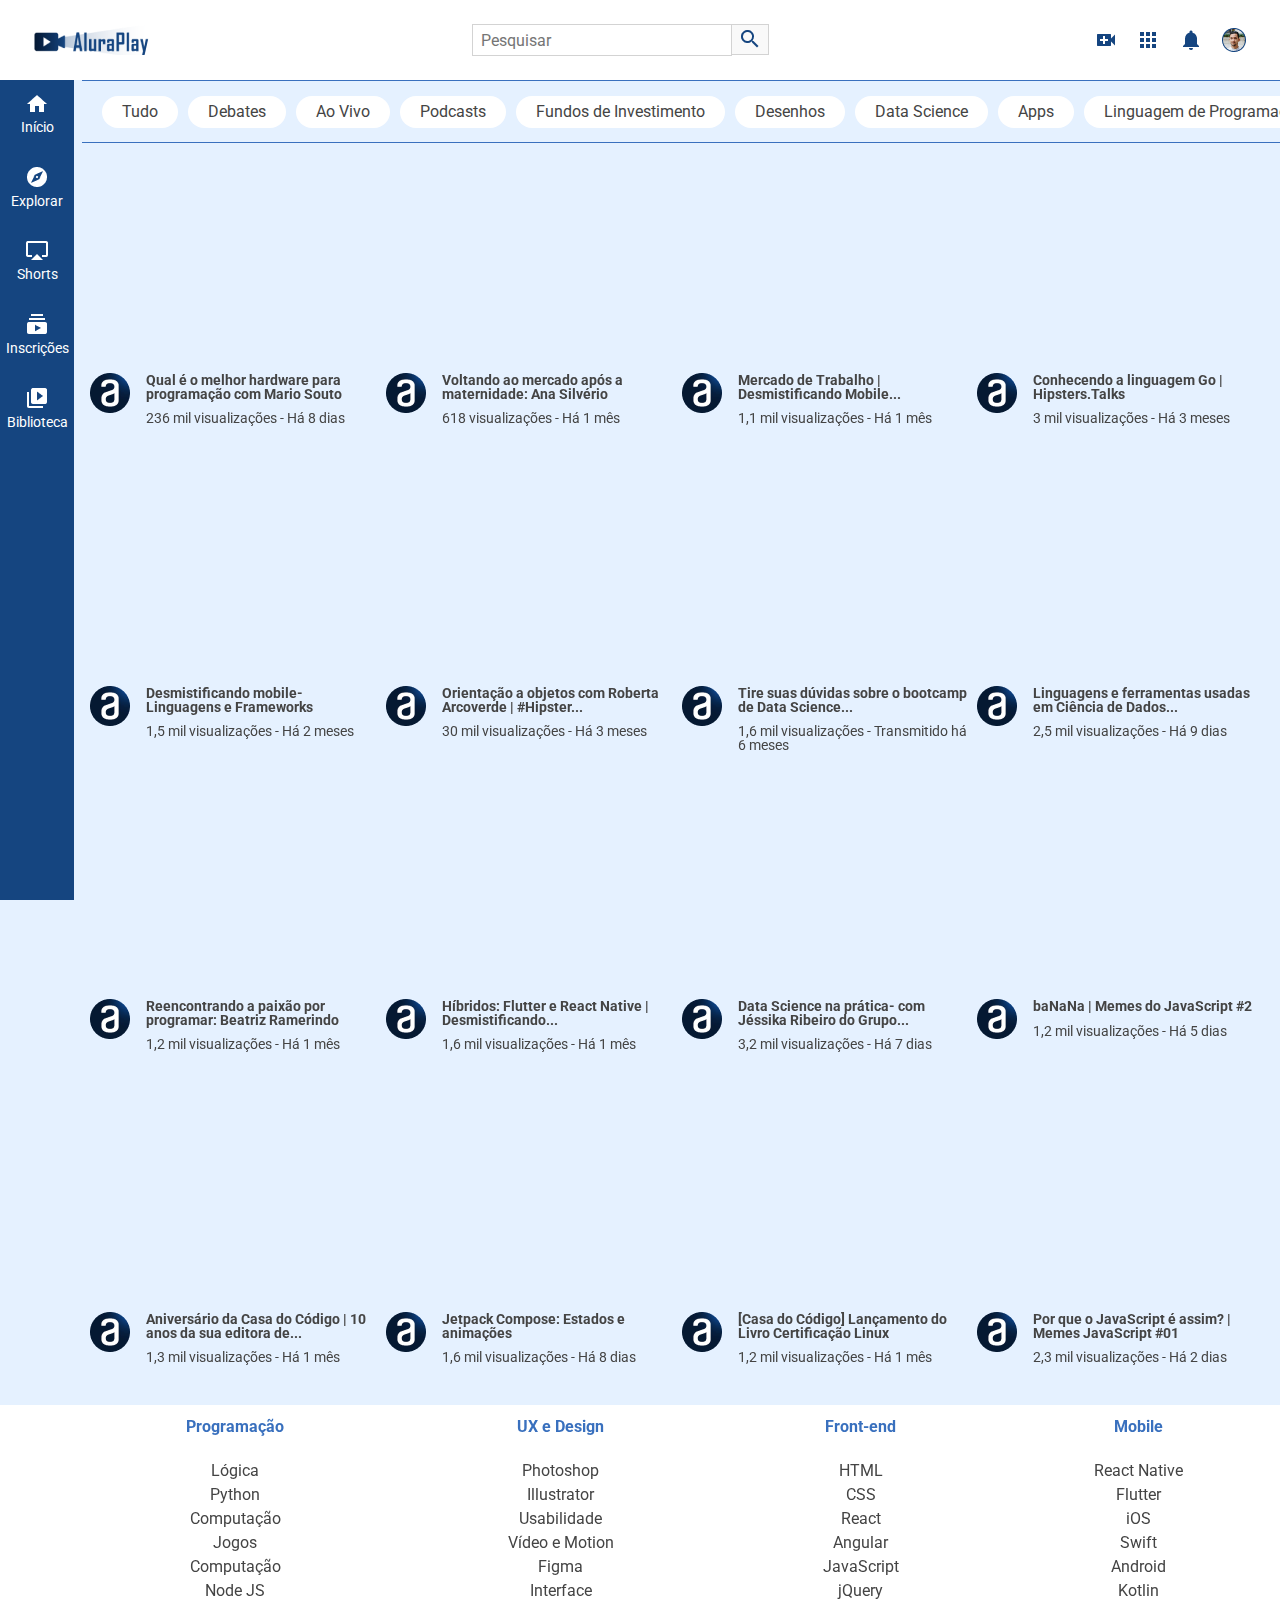
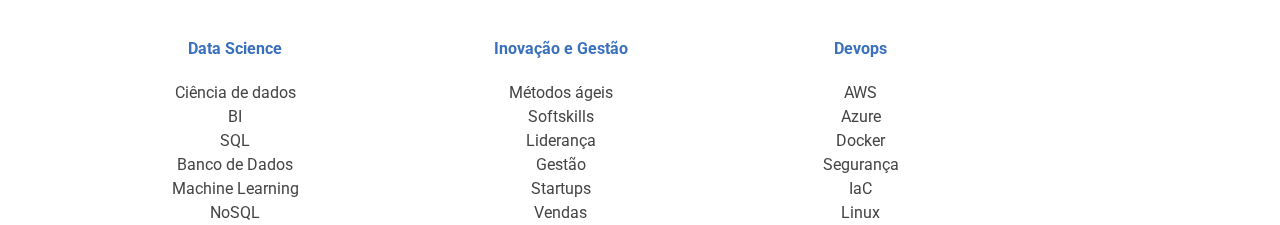
<file: index.html>
<!DOCTYPE html>
<html lang="pt-br">

<head>
    <meta charset="UTF-8"/>
    <meta http-equiv="X-UA-Compatible" content="IE=edge"/>
    <meta name="viewport" content="width=device-width, initial-scale=1.0"/>
    <link href="https://fonts.googleapis.com/css2?family=Roboto:wght@400;700&display=swap" rel="stylesheet">
    <link rel="stylesheet" href="./css/reset.css">
    <link rel="stylesheet" href="./css/estilos.css">
    <link rel="stylesheet" href="./css/flexbox.css">
    <title>AluraPlay</title>
    <link rel="shortcut icon" href="./img/favicon.ico" type="image/x-icon">
</head>

<body>
    <header>
        
        <nav class="cabecalho__container">

            <h1 class="logo__item" href="#"></h1>

            <div class="cabecalho__pesquisar_item">
                <form action="">
                    <input type="search" placeholder="Pesquisar" id="pesquisar" class="pesquisar__input">
                    <label for="pesquisar" class="pesquisar__label"></label>
                </form>
                <a href="#" class="cabecalho__audio"></a>
            </div>

            <div class="cabecalho__icones__item">
                <a href="#" class="cabecalho__videos"></a>
                <a href="#" class="cabecalho__apps"></a>
                <a href="#" class="cabecalho__notificacoes"></a>
                <a href="#" class="cabecalho__avatar"></a>
            </div>

        </nav> 
        
    </header>

    <aside class="menu__container">
        <ul class="menu__lista">
            <li>
                <a href="#" class="menu__itens">
                    <i class="icone__inicio icone-item"></i>
                    <span>Início</span></a>
            </li>

            <li>
                <a href="#" class="menu__itens">
                    <i class="icone__explorar icone-item"></i>
                    <span>Explorar</span></a>
            </li>

            <li>
                <a href="#" class="menu__itens">
                    <i class="icone__shorts icone-item"></i>
                    <span>Shorts</span></a>
            </li>

            <li>
                <a href="#" class="menu__itens">
                    <i class="icone__inscricoes icone-item"></i>
                    <span>Inscrições</span></a>
            </li>

            <li>
                <a href="#" class="menu__itens">
                    <i class="icone__biblioteca icone-item"></i>
                    <span>Biblioteca</span></a>
            </li>

        </ul>

        <ul class="menu__lista">
            <li>
                <a href="#" class="menu__itens">
                    <i class="icone__historico icone-item"></i>
                    <span>Histórico</span></a>
            </li>

            <li>
                <a href="#" class="menu__itens">
                    <i class="icone__relogio icone-item"></i>
                    <span>Assistir mais tarde</span></a>
            </li>

            <li>
                <a href="#" class="menu__itens">
                    <i class="icone__like icone-item"></i>
                    <span>Marcados com like</span></a>
            </li>

        </ul>

        <ul class="menu__lista">
            <li>
                <a class="menu__itens" href="#">
                    <i class="icone__mostrar icone-item"></i>
                    <span>Mostrar mais 2</span></a>
            </li>

            <li>
                <a class="menu__itens" href="#">
                    <i class="icone__deschamps icone-item"></i>
                    <span>Felipe Deschamps</span></a>
            </li>

            <li>
                <a class="menu__itens" href="#">
                    <i class="icone__nerd icone-item"></i>
                    <span>Jovem Nerd</span></a>
            </li>

            <li>
                <a class="menu__itens" href="#">
                    <i class="icone__souto icone-item"></i>
                    <span>Mario Souto</span></a>
            </li>

            <li>
                <a class="menu__itens" href="#">
                    <i class="icone__iamarino icone-item"></i>
                    <span>Atila Iamarino</span></a>
            </li>

            <li>
                <a class="menu__itens" href="#">
                    <i class="icone__ballerini icone-item"></i>
                    <span>Rafaella Ballerini</span></a>
            </li>

            <li>
                <a class="menu__itens" href="#">
                    <i class="icone__gaveta icone-item"></i>
                    <span>Gaveta</span></a>
            </li>

            <li>
                <a class="menu__itens" href="#">
                    <i class="icone__alura icone-item"></i>
                    <span>Alura</span></a>
            </li>

            <li>
                <a class="menu__itens inscricoes" href="#">INSCRIÇÕES</a>
            </li>

        </ul>

        <ul class="menu__lista">
            <li class="jogos">
                <a href="#" class="menu__itens">
                    <i class="icone__jogos icone-item"></i>
                    <span>Jogos</span></a>
            </li>

            <li class="filmes">
                <a href="#" class="menu__itens">
                    <i class="icone__filmes icone-item"></i>
                    <span>Filmes</span></a>
            </li>

            <li class="premium">
                <a href="#" class="menu__itens">
                    <i class="icone__videos icone-item"></i>
                    <span>Vídeo Premium</span></a>
            </li>

            <li class="menu__itens maispagina">
                <a href="#">MAIS DA PÁGINA</a>
            </li>

        </ul>
    </aside>

    <section class="superior__secao__container">
        <a class="superior__item" href="#">Tudo</a>
        <a class="superior__item" href="#">Debates</a>
        <a class="superior__item" href="#">Ao Vivo</a>
        <a class="superior__item" href="#">Podcasts</a>
        <a class="superior__item" href="#">Fundos de Investimento</a>
        <a class="superior__item" href="#">Desenhos</a>
        <a class="superior__item" href="#">Data Science</a>
        <a class="superior__item" href="#">Apps</a>
        <a class="superior__item" href="#">Linguagem de Programação</a>
        <a class="superior__item" href="#">Ciência da Computação</a>
        <a class="superior__item" href="#">Marketing</a>
    </section>

    <ul class="videos__container">
        <li class="videos__item">
            <iframe width="100%"  height="72%" src="https://www.youtube.com/embed/pA-EgOaF23I" title="YouTube video player" frameborder="0"
                allow="accelerometer; autoplay; clipboard-write; encrypted-media; gyroscope; picture-in-picture"
                allowfullscreen></iframe>
            <div class="descricao-video">
                <img src="./img/videos/Ellipse 11.png" alt="Logo do canal Alura Cursos Online">
                <h3>Qual é o melhor hardware para programação com Mario Souto</h3>
                <p>236 mil visualizações - Há 8 dias</p>
            </div>
        </li>
        <li class="videos__item">
            <iframe width="100%"  height="72%" src="https://www.youtube.com/embed/OrnUhR41MYI"
                title="Voltando ao mercado após a maternidade: Ana Silvério" frameborder="0"
                allow="accelerometer; autoplay; clipboard-write; encrypted-media; gyroscope; picture-in-picture"
                allowfullscreen></iframe>
            <div class="descricao-video">
                <img src="./img/videos/Ellipse 11.png" alt="Logo do canal Alura Cursos Online">
                <h3>Voltando ao mercado após a maternidade: Ana Silvério</h3>
                <p>618 visualizações - Há 1 mês</p>
            </div>
        </li>
        <li class="videos__item">
            <iframe width="100%"  height="72%" src="https://www.youtube.com/embed/YhnNOTde2I0"
                title="Mercado de Trabalho | Desmistificando Mobile - Episódio 5" frameborder="0"
                allow="accelerometer; autoplay; clipboard-write; encrypted-media; gyroscope; picture-in-picture"
                allowfullscreen></iframe>
            <div class="descricao-video">
                <img src="./img/videos/Ellipse 11.png" alt="Logo do canal Alura Cursos Online">
                <h3>Mercado de Trabalho | Desmistificando Mobile...</h3>
                <p>1,1 mil visualizações - Há 1 mês</p>
            </div>
        </li>
        <li class="videos__item">
            <iframe width="100%"  height="72%" src="https://www.youtube.com/embed/y8FeZMv37WU" title="Conhecendo a linguagem Go | Hipsters.Talks"
                frameborder="0"
                allow="accelerometer; autoplay; clipboard-write; encrypted-media; gyroscope; picture-in-picture"
                allowfullscreen></iframe>
            <div class="descricao-video">
                <img src="./img/videos/Ellipse 11.png" alt="Logo do canal Alura Cursos Online">
                <h3>Conhecendo a linguagem Go | Hipsters.Talks</h3>
                <p>3 mil visualizações - Há 3 meses</p>
            </div>
        </li>
        <li class="videos__item">
            <iframe width="100%"  height="72%" src="https://www.youtube.com/embed/fmu1LQvZhms"
                title="Desmistificando mobile- Linguagens e Frameworks - Episódio 2" frameborder="0"
                allow="accelerometer; autoplay; clipboard-write; encrypted-media; gyroscope; picture-in-picture"
                allowfullscreen></iframe>
            <div class="descricao-video">
                <img src="./img/videos/Ellipse 11.png" alt="Logo do canal Alura Cursos Online">
                <h3>Desmistificando mobile- Linguagens e Frameworks</h3>
                <p>1,5 mil visualizações - Há 2 meses</p>
            </div>
        </li>
        <li class="videos__item">
            <iframe width="100%"  height="72%" src="https://www.youtube.com/embed/jpuJ1qrluoU"
                title="Orientação a objetos com Roberta Arcoverde | #HipstersPontoTube" frameborder="0"
                allow="accelerometer; autoplay; clipboard-write; encrypted-media; gyroscope; picture-in-picture"
                allowfullscreen></iframe>
            <div class="descricao-video">
                <img src="./img/videos/Ellipse 11.png" alt="Logo do canal Alura Cursos Online">
                <h3>Orientação a objetos com Roberta Arcoverde | #Hipster...</h3>
                <p>30 mil visualizações - Há 3 meses</p>
            </div>
        </li>
        <li class="videos__item">
            <iframe width="100%"  height="72%" src="https://www.youtube.com/embed/2HhPcadvjqU"
                title="Tire suas dúvidas sobre o bootcamp de Data Science." frameborder="0"
                allow="accelerometer; autoplay; clipboard-write; encrypted-media; gyroscope; picture-in-picture"
                allowfullscreen></iframe>
            <div class="descricao-video">
                <img src="./img/videos/Ellipse 11.png" alt="Logo do canal Alura Cursos Online">
                <h3>Tire suas dúvidas sobre o bootcamp de Data Science...</h3>
                <p>1,6 mil visualizações - Transmitido há 6 meses</p>
            </div>
        </li>
        <li class="videos__item">
            <iframe width="100%"  height="72%" src="https://www.youtube.com/embed/h83e1aAM5xQ" title="
                4:06
                TOCANDO AGORA
                Linguagens e ferramentas usadas em Ciência de Dados | Universo Data Science - Episódio 3"
                frameborder="0"
                allow="accelerometer; autoplay; clipboard-write; encrypted-media; gyroscope; picture-in-picture"
                allowfullscreen></iframe>
            <div class="descricao-video">
                <img src="./img/videos/Ellipse 11.png" alt="Logo do canal Alura Cursos Online">
                <h3>Linguagens e ferramentas usadas em Ciência de Dados...</h3>
                <p>2,5 mil visualizações - Há 9 dias</p>
            </div>
        </li>
        <li class="videos__item">
            <iframe width="100%"  height="72%" src="https://www.youtube.com/embed/CnB3eLTrkn4"
                title="Reencontrando a paixão por programar: Beatriz Ramerindo" frameborder="0"
                allow="accelerometer; autoplay; clipboard-write; encrypted-media; gyroscope; picture-in-picture"
                allowfullscreen></iframe>
            <div class="descricao-video">
                <img src="./img/videos/Ellipse 11.png" alt="Logo do canal Alura Cursos Online">
                <h3>Reencontrando a paixão por programar: Beatriz Ramerindo</h3>
                <p>1,2 mil visualizações - Há 1 mês</p>
            </div>
        </li>
        <li class="videos__item">
            <iframe width="100%"  height="72%" src="https://www.youtube.com/embed/vf9P_PycgRw"
                title="Híbridos: Flutter e React Native | Desmistificando Mobile - Episódio 4" frameborder="0"
                allow="accelerometer; autoplay; clipboard-write; encrypted-media; gyroscope; picture-in-picture"
                allowfullscreen></iframe>
            <div class="descricao-video">
                <img src="./img/videos/Ellipse 11.png" alt="Logo do canal Alura Cursos Online">
                <h3>Híbridos: Flutter e React Native | Desmistificando...</h3>
                <p>1,6 mil visualizações - Há 1 mês</p>
            </div>
        </li>
        <li class="videos__item">
            <iframe width="100%"  height="72%" src="https://www.youtube.com/embed/Nts3P35mHzE"
                title="Data Science na prática- com Jéssika Ribeiro do Grupo Boticário | Universo Data Science - Episódio 4"
                frameborder="0"
                allow="accelerometer; autoplay; clipboard-write; encrypted-media; gyroscope; picture-in-picture"
                allowfullscreen></iframe>
            <div class="descricao-video">
                <img src="./img/videos/Ellipse 11.png" alt="Logo do canal Alura Cursos Online">
                <h3>Data Science na prática- com Jéssika Ribeiro do Grupo...</h3>
                <p>3,2 mil visualizações - Há 7 dias</p>
            </div>
        </li>
        <li class="videos__item">
            <iframe width="100%"  height="72%" src="https://www.youtube.com/embed/HBVCsBtsmzA" title="baNaNa | Memes do JavaScript - Episódio 2"
                frameborder="0"
                allow="accelerometer; autoplay; clipboard-write; encrypted-media; gyroscope; picture-in-picture"
                allowfullscreen></iframe>
            <div class="descricao-video">
                <img src="./img/videos/Ellipse 11.png" alt="Logo do canal Alura Cursos Online">
                <h3>baNaNa | Memes do JavaScript #2</h3>
                <p>1,2 mil visualizações - Há 5 dias</p>
            </div>
        </li>
        <li class="videos__item">
            <iframe width="100%"  height="72%" src="https://www.youtube.com/embed/SyEdlBSw11k"
                title="Aniversário da Casa do Código | 10 anos da sua editora de Tecnologia" frameborder="0"
                allow="accelerometer; autoplay; clipboard-write; encrypted-media; gyroscope; picture-in-picture"
                allowfullscreen></iframe>
            <div class="descricao-video">
                <img src="./img/videos/Ellipse 11.png" alt="Logo do canal Alura Cursos Online">
                <h3>Aniversário da Casa do Código | 10 anos da sua editora de...</h3>
                <p>1,3 mil visualizações - Há 1 mês</p>
            </div>
        </li>
        <li class="videos__item">
            <iframe width="100%"  height="72%" src="https://www.youtube.com/embed/FKYBCl_I9zU"
                title="Jetpack Compose: Estados e animações | #AluraMais" frameborder="0"
                allow="accelerometer; autoplay; clipboard-write; encrypted-media; gyroscope; picture-in-picture"
                allowfullscreen></iframe>
            <div class="descricao-video">
                <img src="./img/videos/Ellipse 11.png" alt="Logo do canal Alura Cursos Online">
                <h3>Jetpack Compose: Estados e animações</h3>
                <p>1,6 mil visualizações - Há 8 dias</p>
            </div>
        </li>
        <li class="videos__item">
            <iframe width="100%"  height="72%" src="https://www.youtube.com/embed/68EGCA67g_A"
                title="[Casa do Código] Lançamento do Livro Certificação Linux" frameborder="0"
                allow="accelerometer; autoplay; clipboard-write; encrypted-media; gyroscope; picture-in-picture"
                allowfullscreen></iframe>
            <div class="descricao-video">
                <img src="./img/videos/Ellipse 11.png" alt="Logo do canal Alura Cursos Online">
                <h3>[Casa do Código] Lançamento do Livro Certificação Linux</h3>
                <p>1,2 mil visualizações - Há 1 mês</p>
            </div>
        </li>
        <li class="videos__item">
            <iframe width="100%"  height="72%" src="https://www.youtube.com/embed/VHxoyduIt18"
                title="Por que o JavaScript é assim? | Memes do JavaScript - Episódio 1" frameborder="0"
                allow="accelerometer; autoplay; clipboard-write; encrypted-media; gyroscope; picture-in-picture"
                allowfullscreen></iframe>
            <div class="descricao-video">
                <img src="./img/videos/Ellipse 11.png" alt="Logo do canal Alura Cursos Online">
                <h3>Por que o JavaScript é assim? | Memes JavaScript #01</h3>
                <p>2,3 mil visualizações - Há 2 dias</p>
            </div>
        </li>


    </ul>

    <footer class="rodape__container">
        <section>
            <h2 class="rodape__titulo">Programação</h2>
            <p class="rodape__texto">Lógica</p>
            <p>Python</p>
            <p>Computação</p>
            <p>Jogos</p>
            <p>Computação</p>
            <p>Node JS</p>
        </section>


        <section>
            <h2 class="rodape__titulo">Data Science</h2>
            <p class="rodape__texto">Ciência de dados</p>
            <p>BI</p>
            <p>SQL</p>
            <p>Banco de Dados</p>
            <p>Machine Learning</p>
            <p>NoSQL</p>
        </section>

        <section>
            <h2 class="rodape__titulo">UX e Design</h2>
            <p class="rodape__texto">Photoshop</p>
            <p>Illustrator</p>
            <p>Usabilidade</p>
            <p>Vídeo e Motion</p>
            <p>Figma</p>
            <p>Interface</p>
        </section>

        <section>
            <h2 class="rodape__titulo">Inovação e Gestão</h2>
            <p class="rodape__texto">Métodos ágeis</p>
            <p>Softskills</p>
            <p>Liderança</p>
            <p>Gestão</p>
            <p>Startups</p>
            <p>Vendas</p>
        </section>

        <section>
            <h2 class="rodape__titulo">Front-end</h2>
            <p class="rodape__texto">HTML</p>
            <p>CSS</p>
            <p>React</p>
            <p>Angular</p>
            <p>JavaScript</p>
            <p>jQuery</p>
        </section>

        <section>
            <h2 class="rodape__titulo">Devops</h2>
            <p class="rodape__texto">AWS</p>
            <p>Azure</p>
            <p>Docker</p>
            <p>Segurança</p>
            <p>IaC</p>
            <p>Linux</p>
        </section>

        <section>
            <h2 class="rodape__titulo">Mobile</h2>
            <p class="rodape__texto">React Native</p>
            <p>Flutter</p>
            <p>iOS</p>
            <p>Swift</p>
            <p>Android</p>
            <p>Kotlin</p>
        </section>

    </footer>
    
</body>

</html>
</file>
<file: css/estilos.css>
*,
*::before,
*::after{
    --azul-escuro: #154580;
    --azul-medio: #3970BE;
    --azul-claro: #E5F1FF;
    --cinza-texto: #444444;
    --cinza-claro: #ECECEC;
    box-sizing: border-box;
}

body{
    font-family: Roboto, Arial, Helvetica, sans-serif;
    background-color: var(--azul-claro);
    position: relative;
    width: 100%;
    height: 100%;
    overflow: auto;
    font-size: 14px;
    color: white;
    box-sizing: border-box;
    text-align: center;
}   


.cabecalho__container {
    background-color: white;
    height: 80px;
    width: 100%;
    padding: 0 25px;
}

.logo__item {
    background-image: url(../img/cabecalho/Logo.png);
    background-repeat: no-repeat;
    padding: 15px 65px;
    cursor: pointer;   
}

.pesquisar__input {
    width: 260px;
    height: 32px;
    border: 1px solid rgb(211,211,211);
    font-size: 16px;
    padding: 3px 8px;
    border: 1px solid rgb(211,211,211);

}

.pesquisar__label {
    background-image: url(../img/cabecalho/search.png);
    background-repeat: no-repeat;
    background-position: center;
    border: 1px solid rgb(211,211,211);
    background-color: #F9F9F9;
    border-left: none;
    padding: 8px 18px 5px;
    cursor: pointer;
    
}

.cabecalho__audio {
    background-image: url(../img/cabecalho/mic.png);
    padding: 20px;
    display: none;
}


.cabecalho__videos{
    background-image: url(../img/cabecalho/video_call.png);
    background-repeat: no-repeat;
    background-position: center;
    padding: 20px;
}

.cabecalho__apps {
    background-image: url(../img/cabecalho/apps.png);
    background-repeat: no-repeat;
    background-position: center;
    padding: 13px 30px 13px 13px;
}

.cabecalho__notificacoes {
    background-image: url(../img/cabecalho/notifications.png);
    background-repeat: no-repeat;
    background-position: center;
    padding: 13px 30px 13px 13px;
}

.cabecalho__avatar {
    background-image: url(../img/cabecalho/Avatar.png);
    background-repeat: no-repeat;
    background-position: center;
    padding: 13px 30px 13px 13px;
}




.menu__container {
    background-color: var(--azul-escuro);
    font-size: 14px;
}

.menu__itens:hover {
    background-color: var(--azul-medio);
    transition: .5s;
}

.icone__explorar::before {
    content: url(../img/menu/explore.png);

}

.icone__shorts::before {
    content: url(../img/menu/shorts.png);

}

.icone__inicio::before {
    content: url(../img/menu/home.png);

}

.icone__inscricoes::before {
    content: url(../img/menu/subscriptions.png);

}

.icone__biblioteca::before {
    content: url(../img/menu/video_library.png);

}


.icone__historico::before {
    content: url(../img/menu/history.png);

}

.icone__relogio::before {
    content: url(../img/menu/history_toggle_off.png);

}

.icone__like::before {
    content: url(../img/menu/thumb_up_alt.png);

}


.icone__alura::before {
    content: url(../img/menu/Avatar_Alura.png);
}

.icone__gaveta::before {
    content: url(../img/menu/Avatar_Gaveta.png);
}

.icone__ballerini::before {
    content: url(../img/menu/Avatar_Rafa.png);
}

.icone__iamarino::before {
    content: url(../img/menu/Avatar_Atila.png);
}

.icone__souto::before {
    content: url(../img/menu/Avatar_Souto.png);
}

.icone__nerd::before {
    content: url(../img/menu/Avatar_Jovem_Nerd.png);
}

.icone__deschamps::before {
    content: url(../img/menu/Avatar_Deschamps.png);
}

.icone__mostrar::before {
    content: url(../img/menu/keyboard_arrow_down.png);
}

.icone__jogos::before {
    content: url(../img/menu/jogos.png);
}

.icone__filmes::before {
    content: url(../img/menu/filmes.png);
}

.icone__videos::before {
    content: url(../img/menu/videos.png);
}



.superior__secao__container {
    height: 63px;
    color: white;
    font-size: 16px;
    background-color: var(--azul-claro);
    padding: 0 20px;
    position: fixed;
    top: 80px;
    right: 0;
    left: 0;
}


.superior__item {
    color: var(--cinza-texto);
    font-size: 16px;
    background-color: white;
    border-radius: 20px;
    padding: 8px 20px;
    cursor: pointer;
}


.superior__item:hover{
    color: white;
    background-color: var(--azul-escuro);
    transition: .5s;
}





.videos__container {
    color: black;
    padding: 153px 20px 10px 20px;
}

.videos__item:hover {
    transform: scale(1.3);
    background-color: var(--azul-claro);
    z-index: 2;
    transition: .5s;
}

.descricao-video h3 {
    font-weight: 700;
    color: #444444;
}

.descricao-video p {
    font-size: 14px;
    color: #444444;
}






.rodape__container {
    width: 100%;
    height: 875px;
    color: var(--cinza-texto);
    line-height: 1.5;
    font-size: 16px;
    background-color: white;
}

.rodape__titulo {
    color: var(--azul-medio);
    font-weight: bold;
    padding: 10px 0 20px 0;
}



@media(min-width: 834px){

    body {
        height: 100vh;
    }

    .menu_container {
        font-size: 16px;
    }


    .menu__lista {
        padding-top: 16px;
    }

    .menu__lista li {
        width: 100%;
    }
    

    .superior__secao__container {
        border-top: var(--azul-medio) 1px solid;
        border-bottom: var(--azul-medio) 1px solid;
        width: auto;
        left: 82px;
    }


    .videos__container {
        padding-left: 90px;
        padding-right: 17px;
    }


    .rodape__container {
        height: 420px;
        padding-left: 74px;
    }
}



@media(min-width: 1440px){
    .superior__secao__container{
        left: 247px;
    }

    .menu__lista {
        border-bottom: 1.5px solid var(--azul-medio);
    }

    .videos__container {
        padding-right: 10px;
        padding-left: 248px;
    }

    .rodape__container {
        padding-left: 240px;
        height: 225px;
    }
}
</file>
<file: css/flexbox.css>
.cabecalho__container {
    display: flex;
    justify-content: space-between;
    align-items: center;
    position: fixed;
    top: 0;

}

.cabecalho__pesquisar_item{ 
    display: none;
}


.menu__container{
    position: fixed;
    bottom: 0%;
    height: 74px;
    width: 100%;
}

.menu__lista {
    display: flex;
    justify-content: space-around;
    height: 100%;

}

.menu__lista li {
    align-self: center;
}


.menu__itens {
    display: flex;
    flex-direction: column;
    gap: 5px;
}

.menu__lista:nth-child(2),
.menu__lista:nth-child(3),
.menu__lista:nth-child(4){
    display: none;
}



/*videos*/

.videos__container {
    display: flex;
    flex-wrap: wrap;
    gap: 10px;
    

    
}

.videos__item {
    height: 303px;
    width: 280px;
    flex-grow: 1;
}


.descricao-video {
    display: grid;
    text-align: start;
    column-gap: 1rem;
    row-gap: 10px;
    grid-template-columns: auto 1fr;
}

.descricao-video img {
    grid-area: 1 / 1 / 3 / 2;
}



.superior__secao__container {
    display: flex;
    align-items: center;
    white-space: nowrap;
    overflow: scroll;
    gap: 10px;
    
}


.rodape__container {
    display: flex;
    /* flex-direction: column;
    flex-wrap: wrap; */
    flex-flow: column wrap;
}






@media (min-width: 834px){
 
    .cabecalho__pesquisar_item{
        display: block;
    }

     .rodape__container {
        justify-content: space-between;
    } 


    .menu__container {
        left: 0;
        height: auto;
        top: 80px;
        width: 74px;
    }

    .menu__lista {
        flex-direction: column;
        justify-content: flex-start;
        padding-top: 15px;
        gap: 33px;
    }
}


@media (min-width: 1444px){
    
    .menu__container {
        width: 239px;
        overflow-y: scroll;
    }

    .menu__lista:nth-child(2),
    .menu__lista:nth-child(3),
    .menu__lista:nth-child(4){
        display: flex;
    }

    .menu__lista {
        height: auto;
        padding: 20px 17px 20px 15px;
        gap: 15px
    
    }

    .menu__itens {
        flex-direction: row;
        align-items: center;
        gap: 15px;
    }


    .menu__lista:nth-child(3) {
        flex-direction: column-reverse;
    }

    .jogos {
        order: 3;
    }

    .filmes {
        order: 2;
    }

    .premium {
        order: 1;
    }


    .maispagina {
        order: 4;
    }


}
</file>
